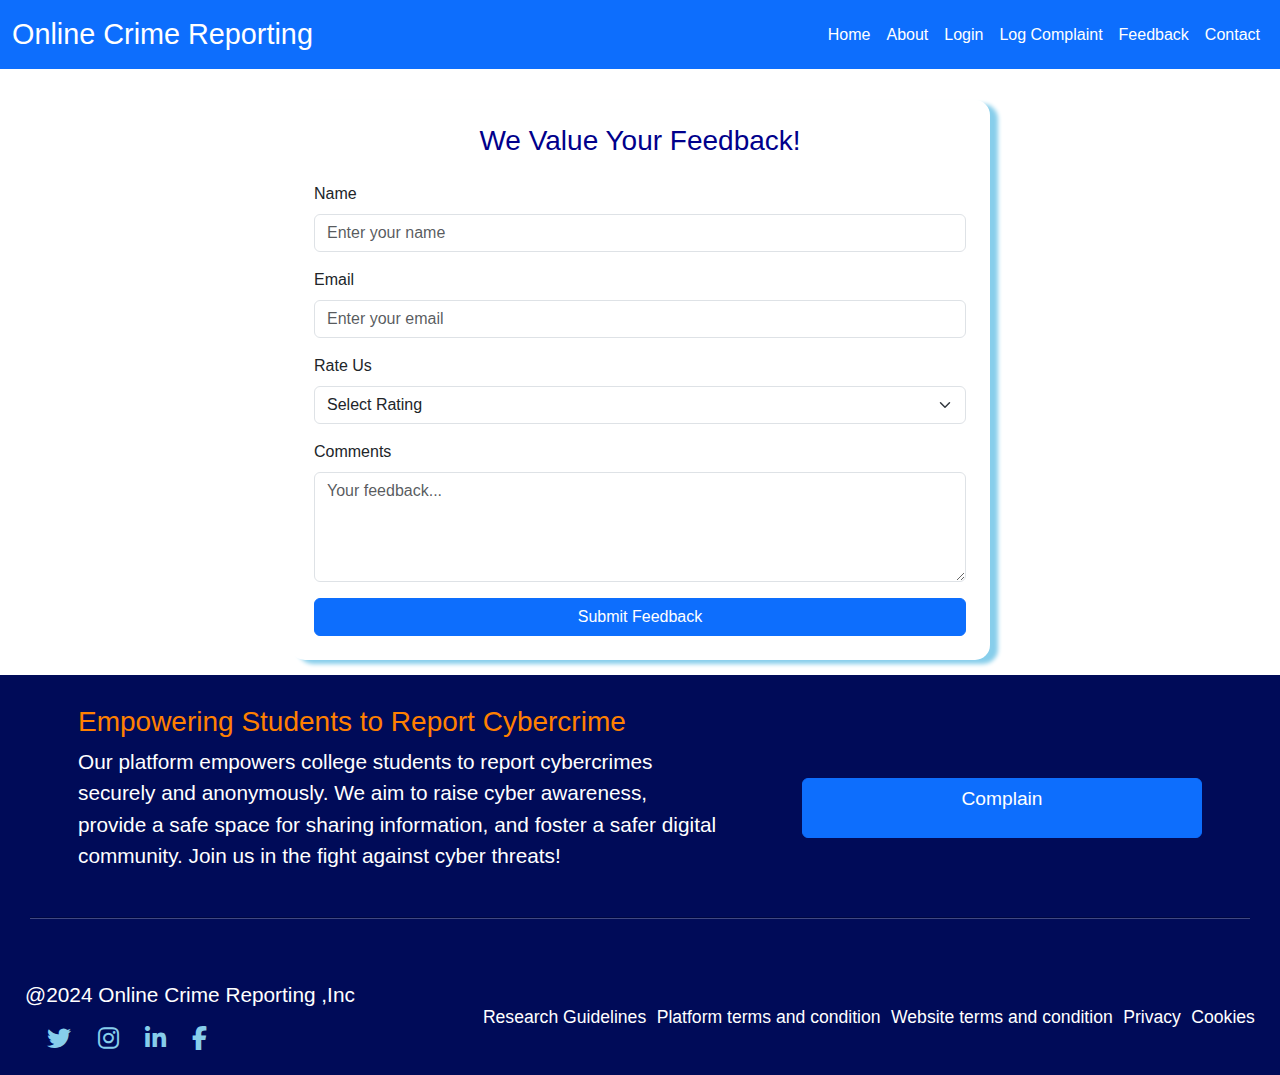
<file: feedback.html>
<!DOCTYPE html>
<html lang="en">

<head>
    <meta charset="UTF-8">
    <meta name="viewport" content="width=device-width, initial-scale=1.0">
    <title>Feedback Form</title>
    <!-- Bootstrap CSS -->
    <link href="https://cdn.jsdelivr.net/npm/bootstrap@5.3.0/dist/css/bootstrap.min.css" rel="stylesheet">

       <!-- font awesome -->

   <link rel="stylesheet" href="https://cdnjs.cloudflare.com/ajax/libs/font-awesome/6.6.0/css/all.min.css"/>

    <link rel="stylesheet" href="feedback.css">
    <link rel="stylesheet" href="index.css">
</head>

<body>

    <nav class="navbar navbar-expand-lg navbar1 fixed-top navbar-dark bg-primary">
        <div class="container-fluid">
          <a class="navbar-brand" href="/index.html" style="color: #fff !important;font-size: 1.8rem;">Online Crime Reporting</a>
          <button class="navbar-toggler" type="button" data-bs-toggle="collapse" data-bs-target="#navbarNavDropdown" aria-controls="navbarNavDropdown" aria-expanded="false" aria-label="Toggle navigation">
            <span class="navbar-toggler-icon"></span>
          </button>
          <div class="collapse navbar-collapse ms-auto" id="navbarNavDropdown">
            <ul class="navbar-nav ms-auto">
              <li class="nav-item">
                <a class="nav-link active" aria-current="page" href="/index.html">Home</a>
              </li>
              <li class="nav-item">
                <a class="nav-link active" href="/about.html">About</a>
              </li>
              <li class="nav-item">
                <a class="nav-link active" href="/login.html">Login</a>
              </li>
              <li class="nav-item">
                <a class="nav-link active" href="/complain">Log Complaint</a>
              </li>
              <li class="nav-item">
                <a class="nav-link active" href="/feedback.html">Feedback</a>
              </li>
              <li class="nav-item">
                <a class="nav-link active" href="/contact.html">Contact</a>
              </li>
              
            </ul>
          </div>
        </div>
      </nav>

    <div class="container mt-5">
        <div class="card shadow p-4">
            <h3 class="text-center mb-4">We Value Your Feedback!</h3>
            <form id="feedbackForm">
                <!-- Name Field -->
                <div class="mb-3">
                    <label for="name" class="form-label">Name</label>
                    <input type="text" class="form-control" id="name" placeholder="Enter your name" required>
                </div>

                <!-- Email Field -->
                <div class="mb-3">
                    <label for="email" class="form-label">Email</label>
                    <input type="email" class="form-control" id="email" placeholder="Enter your email" required>
                </div>

                <!-- Rating Field -->
                <div class="mb-3">
                    <label for="rating" class="form-label">Rate Us</label>
                    <select class="form-select" id="rating" required>
                        <option value="">Select Rating</option>
                        <option value="5">Excellent</option>
                        <option value="4">Very Good</option>
                        <option value="3">Good</option>
                        <option value="2">Fair</option>
                        <option value="1">Poor</option>
                    </select>
                </div>

                <!-- Comments Field -->
                <div class="mb-3">
                    <label for="comments" class="form-label">Comments</label>
                    <textarea class="form-control" id="comments" rows="4" placeholder="Your feedback..." required></textarea>
                </div>

                <!-- Submit Button -->
                <div class="d-grid">
                    <button type="submit" class="btn btn-primary">Submit Feedback</button>
                </div>
            </form>
        </div>
    </div>

    <div class="footer">
        <div class="topbox">
            <div class="left col-6">
                <h3>Empowering Students to Report Cybercrime</h3>
                <p style="color: #fff;">Our platform empowers college students to report cybercrimes securely and anonymously. We aim to raise cyber awareness, provide a safe space for sharing information, and foster a safer digital community. Join us in the fight against cyber threats!</p>
            </div>
            <div class="right">
                <br>
                <a class="btn btn-primary complain" style="width: 400px;height: 60px;font-size: 1.2rem;">Complain</a>
            </div>
        </div>
        <hr style="background-color: #fff;margin: 30px;height: 2px;"></hr>

        <div class="topbox">
            <div class="left col-4">
                <p style="color: #fff;">@2024 Online Crime Reporting ,Inc</p>
                <a href=""><i class="fa-brands fa-twitter"></i></a>
                <a href=""><i class="fa-brands fa-instagram"></i></a>
                <a href=""><i class="fa-brands fa-linkedin-in"></i></a>
                <a href=""><i class="fa-brands fa-facebook-f"></i></a>
            </div>
            <div class="right">
                <a href="">Research Guidelines</a>
                <a href="">Platform terms and condition</a>
                <a href="">Website terms and condition</a>
                <a href="">Privacy</a>
                <a href="">Cookies</a>
            </div>
        </div>
    </div>


    <!-- Bootstrap JavaScript -->
    <script src="https://cdn.jsdelivr.net/npm/bootstrap@5.3.0/dist/js/bootstrap.bundle.min.js"></script>
    <!-- JavaScript for handling form submission -->
    <script>
        document.getElementById('feedbackForm').addEventListener('submit', function (e) {
            e.preventDefault();
            alert('Thank you for your feedback!');
            this.reset();
        });
    </script>
</body>

</html>
</file>
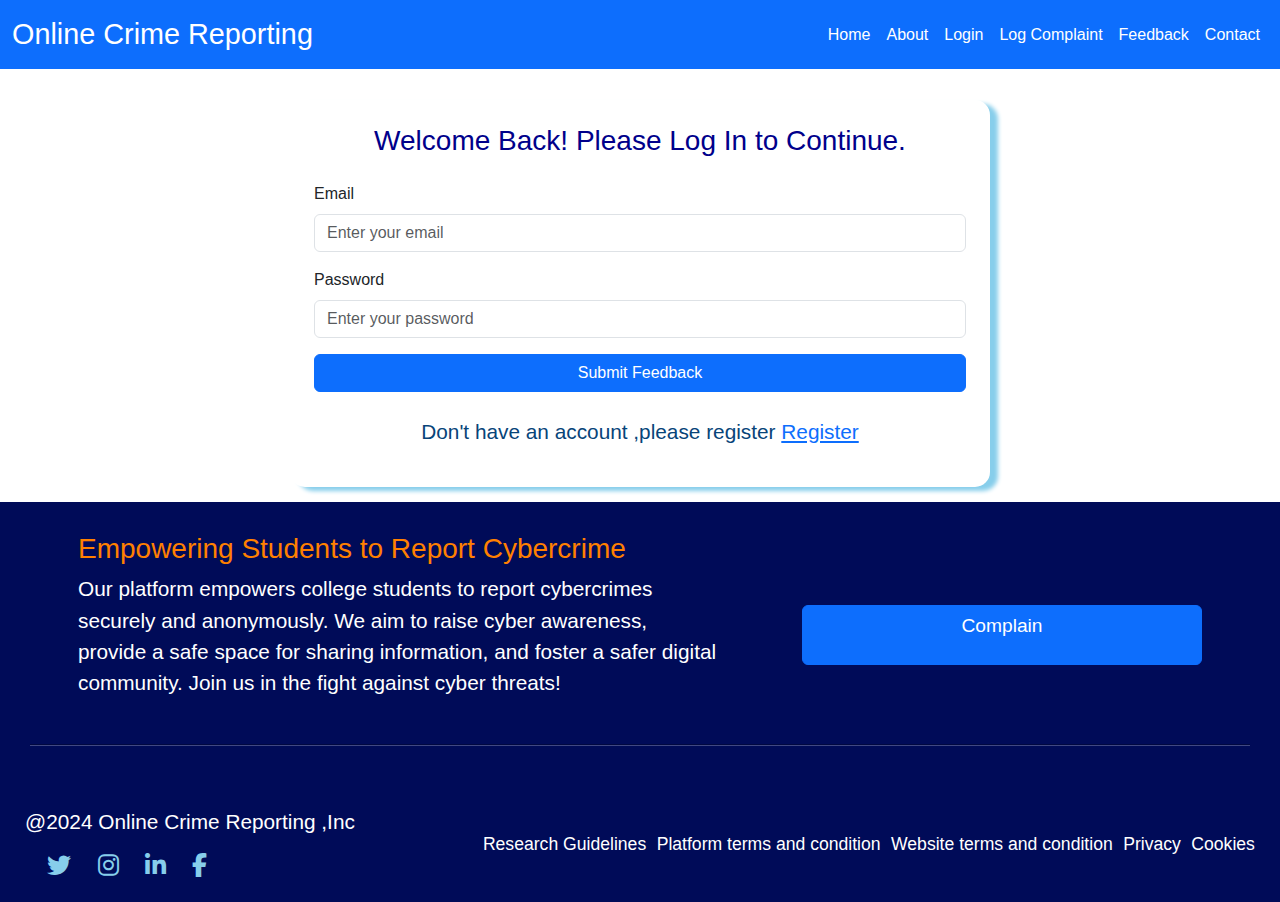
<file: login.html>
<!DOCTYPE html>
<html lang="en">

<head>
    <meta charset="UTF-8">
    <meta name="viewport" content="width=device-width, initial-scale=1.0">
    <title>Login form</title>
    <!-- Bootstrap CSS -->
    <link href="https://cdn.jsdelivr.net/npm/bootstrap@5.3.0/dist/css/bootstrap.min.css" rel="stylesheet">
    <link rel="stylesheet" href="login.css">
    <link rel="stylesheet" href="index.css">

    <!-- font awesome -->

    <link rel="stylesheet" href="https://cdnjs.cloudflare.com/ajax/libs/font-awesome/6.6.0/css/all.min.css"/>

</head>

<body>
    <nav class="navbar navbar-expand-lg navbar1 fixed-top navbar-dark bg-primary">
        <div class="container-fluid">
          <a class="navbar-brand" href="/index.html" style="color: #fff !important;font-size: 1.8rem;">Online Crime Reporting</a>
          <button class="navbar-toggler" type="button" data-bs-toggle="collapse" data-bs-target="#navbarNavDropdown" aria-controls="navbarNavDropdown" aria-expanded="false" aria-label="Toggle navigation">
            <span class="navbar-toggler-icon"></span>
          </button>
          <div class="collapse navbar-collapse ms-auto" id="navbarNavDropdown">
            <ul class="navbar-nav ms-auto">
              <li class="nav-item">
                <a class="nav-link active" aria-current="page" href="/index.html">Home</a>
              </li>
              <li class="nav-item">
                <a class="nav-link active" href="/about.html">About</a>
              </li>
              <li class="nav-item">
                <a class="nav-link active" href="/login.html">Login</a>
              </li>
              <li class="nav-item">
                <a class="nav-link active" href="/complain">Log Complaint</a>
              </li>
              <li class="nav-item">
                <a class="nav-link active" href="/feedback.html">Feedback</a>
              </li>
              <li class="nav-item">
                <a class="nav-link active" href="/contact.html">Contact</a>
              </li>
              
            </ul>
          </div>
        </div>
      </nav>

    <div class="container mt-5">
        <div class="card shadow p-4">
            <h3 class="text-center mb-4">Welcome Back! Please Log In to Continue.</h3>
            <form id="feedbackForm">
                <!-- Name Field -->
                <div class="mb-3">
                    <label for="name" class="form-label">Email</label>
                    <input type="text" class="form-control" id="name" placeholder="Enter your email" required>
                </div>

                <!-- Email Field -->
                <div class="mb-3">
                    <label for="email" class="form-label">Password</label>
                    <input type="email" class="form-control" id="email" placeholder="Enter your password" required>
                </div>

                <!-- Submit Button -->
                <div class="d-grid">
                    <button type="submit" class="btn btn-primary">Submit Feedback</button>
                </div><br>

                <p style="text-align: center;">Don't have an account ,please register <a href="register.html">Register</a></p>
            </form>
        </div>
    </div>

    <div class="footer">
        <div class="topbox">
            <div class="left col-6">
                <h3>Empowering Students to Report Cybercrime</h3>
                <p style="color: #fff;">Our platform empowers college students to report cybercrimes securely and anonymously. We aim to raise cyber awareness, provide a safe space for sharing information, and foster a safer digital community. Join us in the fight against cyber threats!</p>
            </div>
            <div class="right">
                <br>
                <a class="btn btn-primary complain" style="width: 400px;height: 60px;font-size: 1.2rem;">Complain</a>
            </div>
        </div>
        <hr style="background-color: #fff;margin: 30px;height: 2px;"></hr>

        <div class="topbox">
            <div class="left col-4">
                <p style="color: #fff;">@2024 Online Crime Reporting ,Inc</p>
                <a href=""><i class="fa-brands fa-twitter"></i></a>
                <a href=""><i class="fa-brands fa-instagram"></i></a>
                <a href=""><i class="fa-brands fa-linkedin-in"></i></a>
                <a href=""><i class="fa-brands fa-facebook-f"></i></a>
            </div>
            <div class="right">
                <a href="">Research Guidelines</a>
                <a href="">Platform terms and condition</a>
                <a href="">Website terms and condition</a>
                <a href="">Privacy</a>
                <a href="">Cookies</a>
            </div>
        </div>
    </div>

    <!-- Bootstrap JavaScript -->
    <script src="https://cdn.jsdelivr.net/npm/bootstrap@5.3.0/dist/js/bootstrap.bundle.min.js"></script>
    
</body>

</html>
</file>
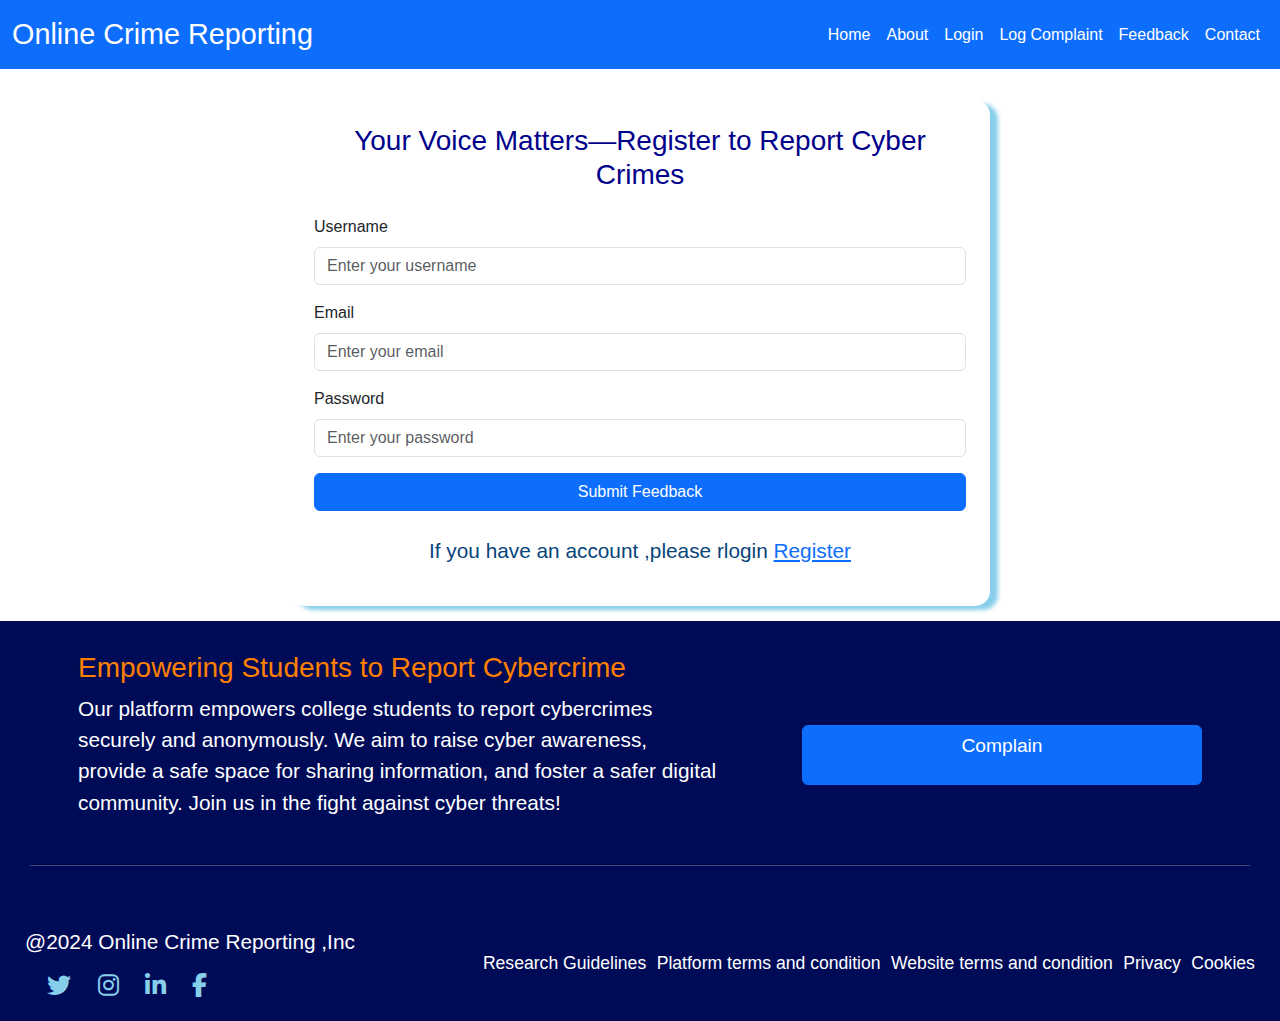
<file: register.html>
<!DOCTYPE html>
<html lang="en">

<head>
    <meta charset="UTF-8">
    <meta name="viewport" content="width=device-width, initial-scale=1.0">
    <title>Register form</title>
    <!-- Bootstrap CSS -->
    <link href="https://cdn.jsdelivr.net/npm/bootstrap@5.3.0/dist/css/bootstrap.min.css" rel="stylesheet">
    <link rel="stylesheet" href="login.css">
    <link rel="stylesheet" href="index.css">

    <!-- font awesome -->

    <link rel="stylesheet" href="https://cdnjs.cloudflare.com/ajax/libs/font-awesome/6.6.0/css/all.min.css"/>

</head>

<body>

    <nav class="navbar navbar-expand-lg navbar1 fixed-top navbar-dark bg-primary">
        <div class="container-fluid">
          <a class="navbar-brand" href="/index.html" style="color: #fff !important;font-size: 1.8rem;">Online Crime Reporting</a>
          <button class="navbar-toggler" type="button" data-bs-toggle="collapse" data-bs-target="#navbarNavDropdown" aria-controls="navbarNavDropdown" aria-expanded="false" aria-label="Toggle navigation">
            <span class="navbar-toggler-icon"></span>
          </button>
          <div class="collapse navbar-collapse ms-auto" id="navbarNavDropdown">
            <ul class="navbar-nav ms-auto">
              <li class="nav-item">
                <a class="nav-link active" aria-current="page" href="/index.html">Home</a>
              </li>
              <li class="nav-item">
                <a class="nav-link active" href="/about.html">About</a>
              </li>
              <li class="nav-item">
                <a class="nav-link active" href="/login.html">Login</a>
              </li>
              <li class="nav-item">
                <a class="nav-link active" href="/complain">Log Complaint</a>
              </li>
              <li class="nav-item">
                <a class="nav-link active" href="/feedback.html">Feedback</a>
              </li>
              <li class="nav-item">
                <a class="nav-link active" href="/contact.html">Contact</a>
              </li>
              
            </ul>
          </div>
        </div>
      </nav>

    <div class="container mt-5">
        <div class="card shadow p-4">
            <h3 class="text-center mb-4">Your Voice Matters—Register to Report Cyber Crimes</h3>
            <form id="feedbackForm">

                <!-- email Field -->
                <div class="mb-3">
                    <label for="name" class="form-label">Username</label>
                    <input type="text" class="form-control" id="name" placeholder="Enter your username" required>
                </div>

                <!-- email Field -->
                <div class="mb-3">
                    <label for="name" class="form-label">Email</label>
                    <input type="text" class="form-control" id="name" placeholder="Enter your email" required>
                </div>

                <!-- password Field -->
                <div class="mb-3">
                    <label for="email" class="form-label">Password</label>
                    <input type="email" class="form-control" id="email" placeholder="Enter your password" required>
                </div>

                <!-- Submit Button -->
                <div class="d-grid">
                    <button type="submit" class="btn btn-primary">Submit Feedback</button>
                </div><br>

                <p style="text-align: center;">If you have an account ,please rlogin <a href="login.html">Register</a></p>
            </form>
        </div>
    </div>

    <div class="footer">
        <div class="topbox">
            <div class="left col-6">
                <h3>Empowering Students to Report Cybercrime</h3>
                <p style="color: #fff;">Our platform empowers college students to report cybercrimes securely and anonymously. We aim to raise cyber awareness, provide a safe space for sharing information, and foster a safer digital community. Join us in the fight against cyber threats!</p>
            </div>
            <div class="right">
                <br>
                <a class="btn btn-primary complain" style="width: 400px;height: 60px;font-size: 1.2rem;">Complain</a>
            </div>
        </div>
        <hr style="background-color: #fff;margin: 30px;height: 2px;"></hr>

        <div class="topbox">
            <div class="left col-4">
                <p style="color: #fff;">@2024 Online Crime Reporting ,Inc</p>
                <a href=""><i class="fa-brands fa-twitter"></i></a>
                <a href=""><i class="fa-brands fa-instagram"></i></a>
                <a href=""><i class="fa-brands fa-linkedin-in"></i></a>
                <a href=""><i class="fa-brands fa-facebook-f"></i></a>
            </div>
            <div class="right">
                <a href="">Research Guidelines</a>
                <a href="">Platform terms and condition</a>
                <a href="">Website terms and condition</a>
                <a href="">Privacy</a>
                <a href="">Cookies</a>
            </div>
        </div>
    </div>

    <!-- Bootstrap JavaScript -->
    <script src="https://cdn.jsdelivr.net/npm/bootstrap@5.3.0/dist/js/bootstrap.bundle.min.js"></script>
    
</body>

</html>
</file>
<file: feedback.css>
body {
    background-repeat: no-repeat;
    background-position: center;
    background-size: cover;
    background-image: url("https://media.istockphoto.com/id/1347310666/photo/processor-chip-tech-environment-blockchain-concept.jpg?s=612x612&w=0&k=20&c=Z_3spFThU3whPdUJkV66s1b0KT6VQMIl7zJZtvEN2KI=");

}

.card {
    border-radius: 15px;
    max-width: 700px;
    margin: auto;
    margin-top: 100px;
    margin-bottom: 30px;
    box-shadow: 8px 4px 4px skyblue !important;
}

h3 {
    color: #007bff;
}

button {
    border-radius: 30px;
}
</file>
<file: index.css>
* {
  margin: 0;
  padding: 0;
}

body {
  background-color: hsl(0, 0%, 100%);
  color: black;
  font-family: "Fira Sans", sans-serif;
} 

/* .navbar1{
  background-color: blue;
  color: #fff !important;
  height: 80px;

  li a{
    color: #fff !important;
    font-size: 1.2rem;
    font-weight: 600;
  }
} */

/* .btn {
  font-size: 30px;
  font-weight: bolder;
  cursor: pointer;
  display: none;
} */
.separation{
  padding-top: 20px;
}

p{
  font-size: 1.3rem;
  font-weight: 500;
}
 h1 {
  border: 5px;
  border-color: black;
  /* padding-top: 20px; */
  text-align: center;
  color: darkblue;
}
.first{
  padding-top: 20px;
  color: rgb(7, 68, 121);
} h2{
  color: darkblue;
}
p{
  color: rgb(7, 68, 121);
}

.imagesection{
  padding-bottom: 80px;
  margin-top: 100px;
}

.card{
  border: none !important;
  margin-bottom: 15px;
}
 img{
  width:20rem;
  border-radius: 5px;
  height: 227px;
}

img:hover{
  transform: scale(2,2);
  transition: .5s transform;
}
h3{
  /* padding-top: 10px; */
  font-weight: 549;
  color: darkblue;
}
span{
  font-weight: 1;
  font-size: 15px;
  color: rgb(7, 68, 121);
} 
.paragrapgh{
  padding-top: 20px;
 display: flex;
 object-position: right;
justify-content: space-between;

}
 span h2{
  text-align: center;
  background-color: darkblue;
  color: white;
}

/* footer styling */

.footer{
  background-color: #000b58;
  padding-bottom: 20px;

  h3{
    color:#ff8000;
  }

  .topbox{
      flex: 1;
      display: flex;
      justify-content: space-evenly;
      align-items: center;
      flex-wrap: wrap;
      padding-top: 30px;

      a{
          text-decoration: none;
          color: #fff;
          margin-left: 6px;
          font-size: 1.1rem;

          i{
              font-size: 1.5rem;
              color: skyblue;
              padding-left: 16px;
          }
          i:hover{
              color: #fff;
          }
      }
  }

  .complain{
      font-size: 1.3rem;
  }
  .complain:hover{
      background-color: skyblue;
      color:rgb(5, 5, 174)
  }
}
</file>
<file: login.css>
body {
    background-color: #f8f9fa;
    background-repeat: no-repeat;
    background-position: center;
    background-size: cover;
    background-image: url("https://media.istockphoto.com/id/1347310666/photo/processor-chip-tech-environment-blockchain-concept.jpg?s=612x612&w=0&k=20&c=Z_3spFThU3whPdUJkV66s1b0KT6VQMIl7zJZtvEN2KI=");
}

.card {
    
    border-radius: 15px;
    max-width: 700px;
    margin: auto;
    box-shadow: 8px 4px 4px skyblue !important;
    margin-bottom: 80px;
    margin-top: 100px;
    /* background: transparent !important; */

}

h3 {
    color: #007bff;
}

button {
    border-radius: 30px;
}
</file>
